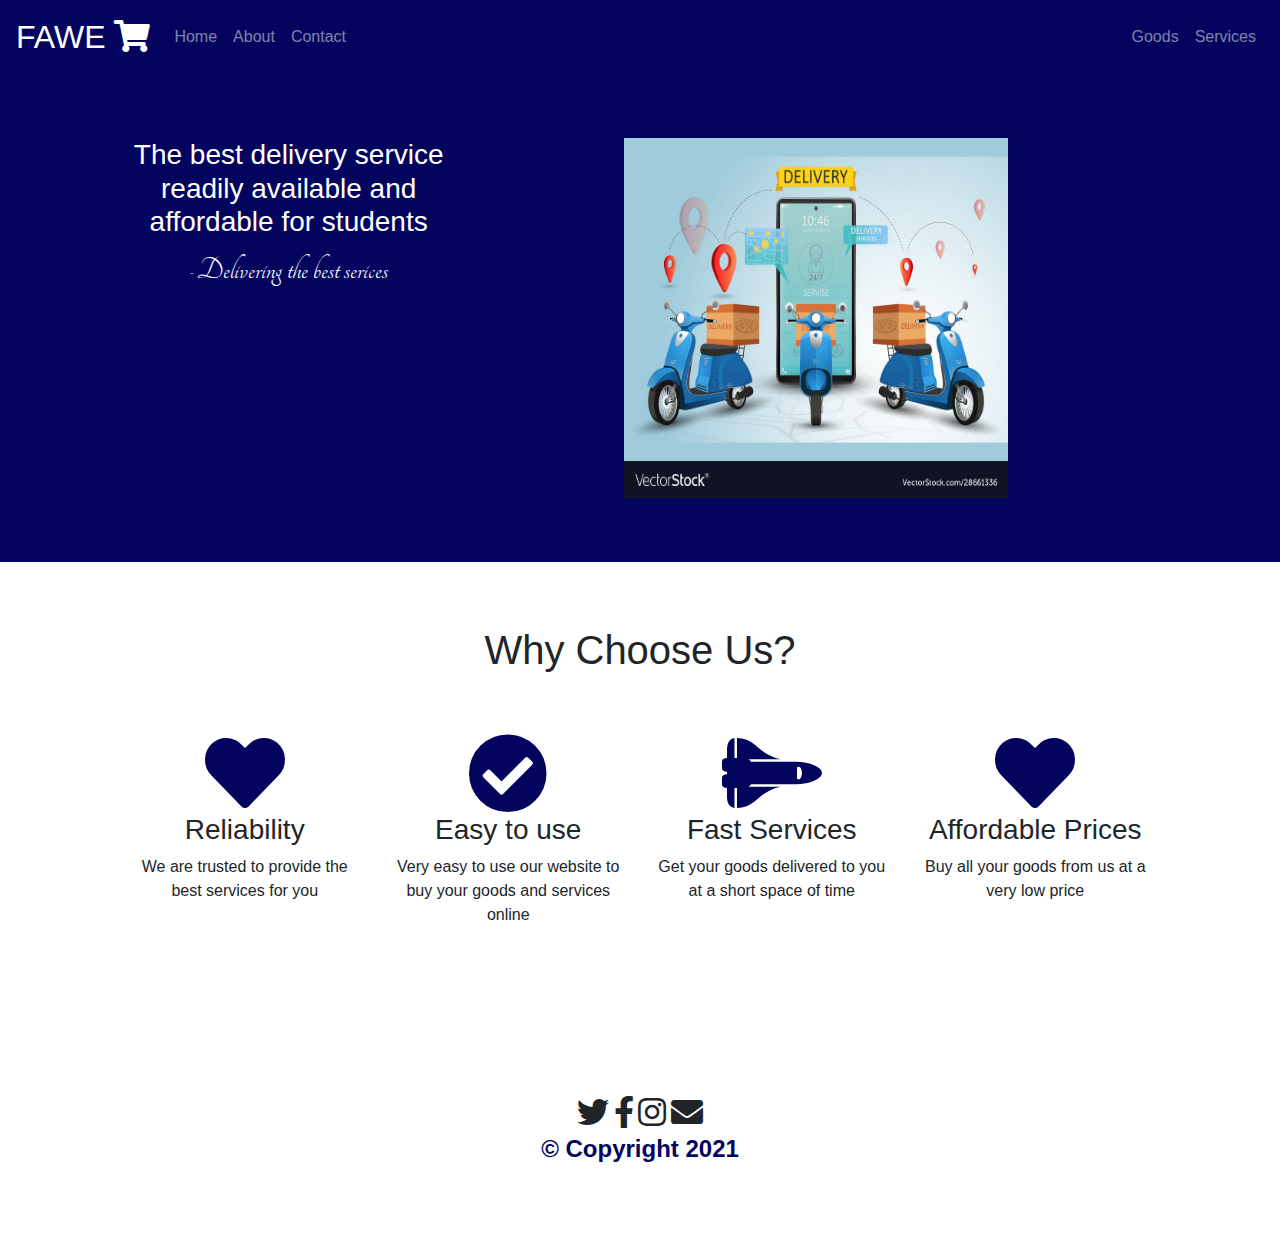
<file: index.html>
<!DOCTYPE html>
<html lang="en">

<head>
    <meta charset="UTF-8">
    <meta name="viewport" content="width=device-width, initial-scale=1.0">
    <meta http-equiv="X-UA-Compatible" content="ie=edge">
    <title> Fawe.com</title>
    <link rel="stylesheet" href="css/all.min.css">
    <link rel="stylesheet" href="css/bootstrap.min.css">
    <link rel="stylesheet" href="css/index.css">
    <link rel="preconnect" href="https://fonts.gstatic.com">
    <link href="https://fonts.googleapis.com/css2?family=Tangerine:wght@700&display=swap" rel="stylesheet">
</head>

<body data-spy="scroll" data-target=".navbar" data-offset="50">
    <nav class="navbar navbar-expand-lg navbar-dark">
        <a class="navbar-brand" href="#">FAWE <i class="fa fa-shopping-cart"></i></a>

        <button class="navbar-toggler" type="button" data-toggle="collapse" data-target="#navbarTogglerDemo02"
            aria-controls="navbarTogglerDemo02" aria-expanded="false" aria-label="Toggle navigation">
            <span class="navbar-toggler-icon"></span>
        </button>

        <div class="collapse navbar-collapse" id="navbarTogglerDemo02">
            <ul class="navbar-nav mr-auto mt-2 mt-lg-0">
                <li class="nav-item">
                    <a class="nav-link" href="#home">Home</a>
                </li>
                <li class="nav-item">
                    <a class="nav-link" href="#about">About</a>
                </li>
                <li class="nav-item">
                    <a class="nav-link" href="#">Contact</a>
                </li>
            </ul>
            <ul class="navbar-nav ml-auto mt-2 mt-lg-0">
                <li class="nav-item">
                    <a class="nav-link" href="#">Goods</a>
                </li>
                <li class="nav-item">
                    <a class="nav-link" href="#">Services</a>
                </li>
            </ul>
        </div>
    </nav>
    <section id="home">
        <div class="row">
            <div class="col-md-4">
                <h3>The best delivery service readily available and affordable for students</h3>
                <p class="font">-Delivering the best serices</p>
            </div>
            <div class="col-md-8">
                <img class="img-delivery" src="images/delivery1.jpg" alt="">
            </div>
        </div>
    </section>


    <section id="about">
        <div class="row">
            <div class="col-12">
                <h1>Why Choose Us? </h1>
            </div>
            <div class="col-lg-3">
                <i class="icon-blue fas fa-heart fa-5x"></i>
                <h3> Reliability</h3>
                <p>We are trusted to provide the best services for you</p>
            </div>
            <div class="col-lg-3">
                <i class="icon-blue fas fa-check-circle fa-5x"></i>
                <h3>Easy to use</h3>
                <p>Very easy to use our website to buy your goods and services online</p>
            </div>
            <div class="col-lg-3">
                <i class="icon-blue fa fa-space-shuttle fa-5x"></i>
                <h3>Fast Services</h3>
                <p>Get your goods delivered to you at a short space of time</p>
            </div>
            <div class=" col-lg-3">
                <i class="icon-blue fas fa-heart fa-5x"></i>
                <h3> Affordable Prices</h3>
                <p>Buy all your goods from us at a very low price</p>
            </div>

        </div>
    </section>
    <footer id="footer">
        <i class="fab fa-twitter fa-2x"></i>
        <i class="fab fa-facebook-f fa-2x"></i>
        <i class="fab fa-instagram fa-2x"></i>
        <i class="fa fa-envelope fa-2x"></i>
        <p>© Copyright 2021</p>

    </footer>
    <script src="js/jquery-3.4.1.min.js"></script>
    <script src="js/popper.min.js"></script>
    <script src="js/bootstrap.min.js"></script>
    <script src="js/index.js"></script>

</body>

</html>
</file>
<file: css/index.css>
body{
  padding: 0px;  
  margin: 0px;
  overflow-x: scroll;
}
nav, #home{
    background-color: #03045e;
}
.nav{
    padding: 50px;
}
.navbar-brand{
    font-size: 2rem;
    font-family: 'Gill Sans', 'Gill Sans MT', Calibri, 'Trebuchet MS', sans-serif;
}
#home, #about{
    text-align: center;
    padding: 5% 10%;
}
#about h1{
    padding: 0 0 5%;
}
#home h3, #home p{
    color: white;
}
#home p{
    font-size: 2rem;
}
.font{
    font-family: 'Tangerine', cursive;
}
.icon-blue{
    color: #03045e;
}
.img-delivery{
    height: 40vh;
    width: 30vw;
}

#footer{
    background-color: rgb(255, 255, 255);
    text-align: center;
    margin:7%;
}
#footer p{
    font-weight: bold;
    color: #03045e;
    font-size: 1.5rem;
}



@media ( max-width: 371px) {
    #about h1{
        font-size: 30px;
    }
    .img-delivery{
        height: 20vh;
        width: 30vw;
    }
         }
</file>
